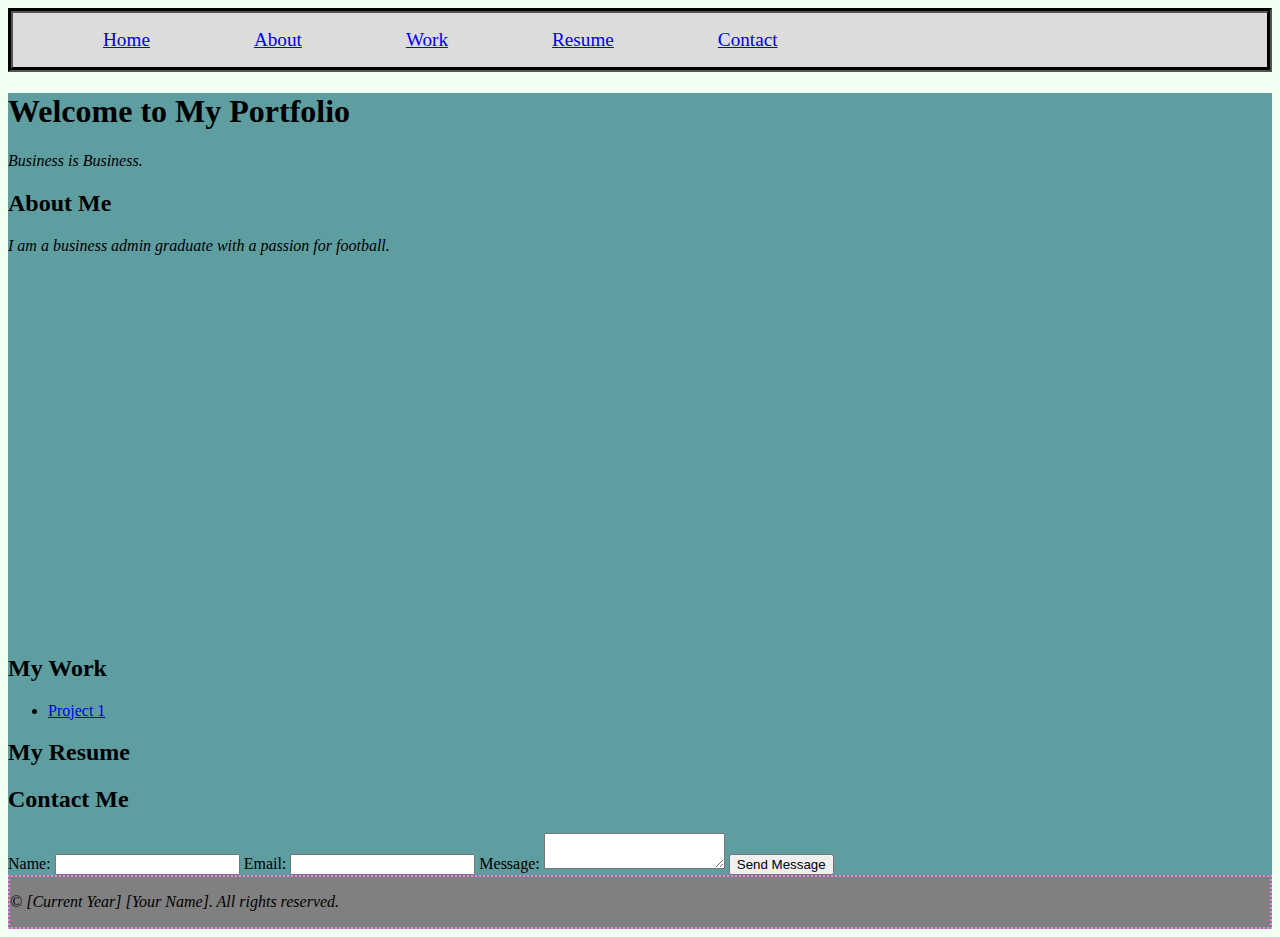
<file: index.html>
<!DOCTYPE html>
<html lang="en">
<head>
    <meta charset="UTF-8">
    <meta name="viewport" content="width=device-width, initial-scale=1.0">
    <title>My Portfolio</title>
    <link rel="stylesheet" href="styles.css">
</head>
<body>
    <header>
        <nav>
          <ul>
            <li class="navbar"><a href="#home">Home</a></li>
            <li class="navbar"><a href="#about">About</a></li>
            <li class="navbar"><a href="#work">Work</a></li>
            <li class="navbar"><a href="#resume">Resume</a></li>
            <li class="navbar"><a href="#contact">Contact</a></li>
          </ul>
        </nav>
      </header>
    
      <main class="main">
        <section id="home">
          <h1>Welcome to My Portfolio</h1>
          <p>Business is Business.</p>
        </section>
    
        <section id="about">
          <h2>About Me</h2>
          <p>I am a business admin graduate  with a passion for football.</p>
          <iframe width="640" height="360" src="https://www.youtube.com/embed/vwtUVwXWy8Y" title="KIDS IN FOOTBALL - FAILS, SKILLS &amp; GOALS #1" frameborder="0" allow="accelerometer; autoplay; clipboard-write; encrypted-media; gyroscope; picture-in-picture; web-share" referrerpolicy="strict-origin-when-cross-origin" allowfullscreen></iframe>
        </section>
    
        <section id="work">
          <h2>My Work</h2>
          <ul>
            <li><a href="main.html">Project 1</a></li>
          </ul>
        </section>
    
        <section id="resume">
          <h2>My Resume</h2>
        </section>
    
        <section id="contact">
          <h2>Contact Me</h2>
          <form>
            <label for="name">Name:</label>
            <input type="text" id="name" name="name" required>
    
            <label for="email">Email:</label>
            <input type="email" id="email" name="email" required>
    
            <label for="message">Message:</label>
            <textarea id="message" name="message" required></textarea>
    
            <button type="submit">Send Message</button>
          </form>
        </section>
      </main>
    
      <footer class="bottom">
        <p>&copy; [Current Year] [Your Name]. All rights reserved.</p>
      </footer>
    
      <script src="script.js"></script> 
</body>
</html>
</file>
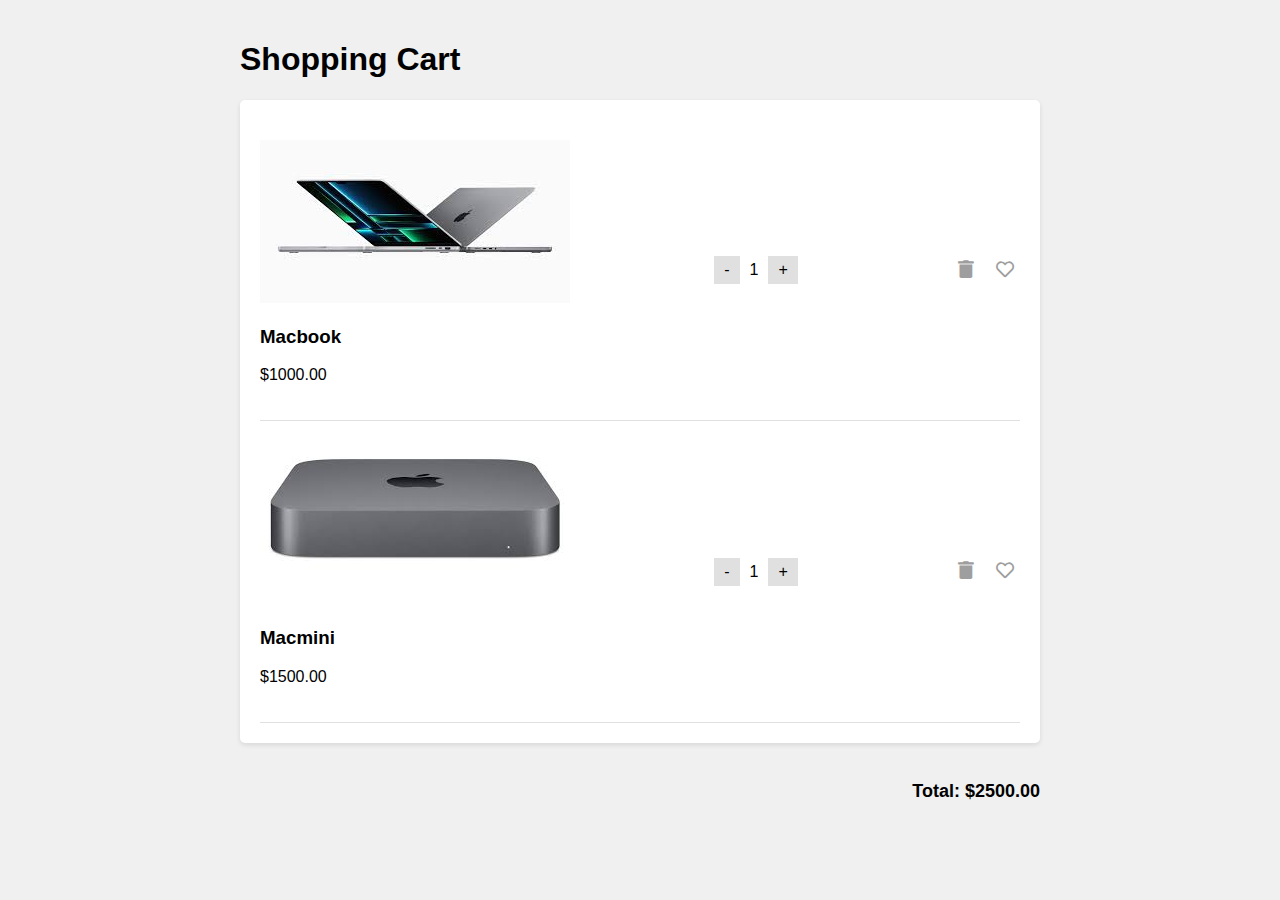
<file: cart.html>
<!DOCTYPE html>
<html lang="en">
<head>
  <meta charset="UTF-8">
  <meta name="viewport" content="width=device-width, initial-scale=1.0">
  <title>Shopping Cart</title>
  <link rel="stylesheet" href="cart.css">
  <link rel="stylesheet" href="https://cdnjs.cloudflare.com/ajax/libs/font-awesome/5.15.3/css/all.min.css">
</head>
<body>
  <div class="container">
    <h1>Shopping Cart</h1>
    <div class="cart-items">
      <div class="cart-item">
        <div class="Mac Book">
          <img src="[data-uri]" alt="Macbook">
          <div class="Laptop">
            <h3>Macbook</h3>
            <p>$1000.00</p>
          </div>
        </div>
        <div class="quantity-controls">
          <button class="btn-minus">-</button>
          <span class="quantity">1</span>
          <button class="btn-plus">+</button>
        </div>
        <div class="actions">
          <button class="btn-delete">
            <i class="fas fa-trash"></i>
          </button>
          <button class="btn-like">
            <i class="far fa-heart"></i>
          </button>
        </div>
      </div>
      <div class="cart-item">
        <div class="Mac Mini">
          <img src="[data-uri]" alt="Mac Mini">
          <div class="operating system">
            <h3>Macmini</h3>
            <p>$1500.00</p>
          </div>
        </div>
        <div class="quantity-controls">
          <button class="btn-minus">-</button>
          <span class="quantity">1</span>
          <button class="btn-plus">+</button>
        </div>
        <div class="actions">
          <button class="btn-delete">
            <i class="fas fa-trash"></i>
          </button>
          <button class="btn-like">
            <i class="far fa-heart"></i>
          </button>
        </div>
      </div>
    </div>
    <div class="total">
      <p>Total: $<span id="total-price">2500.00</span></p>
    </div>
  </div>
  <script src="script.js"></script>
</body>
</html>
</file>
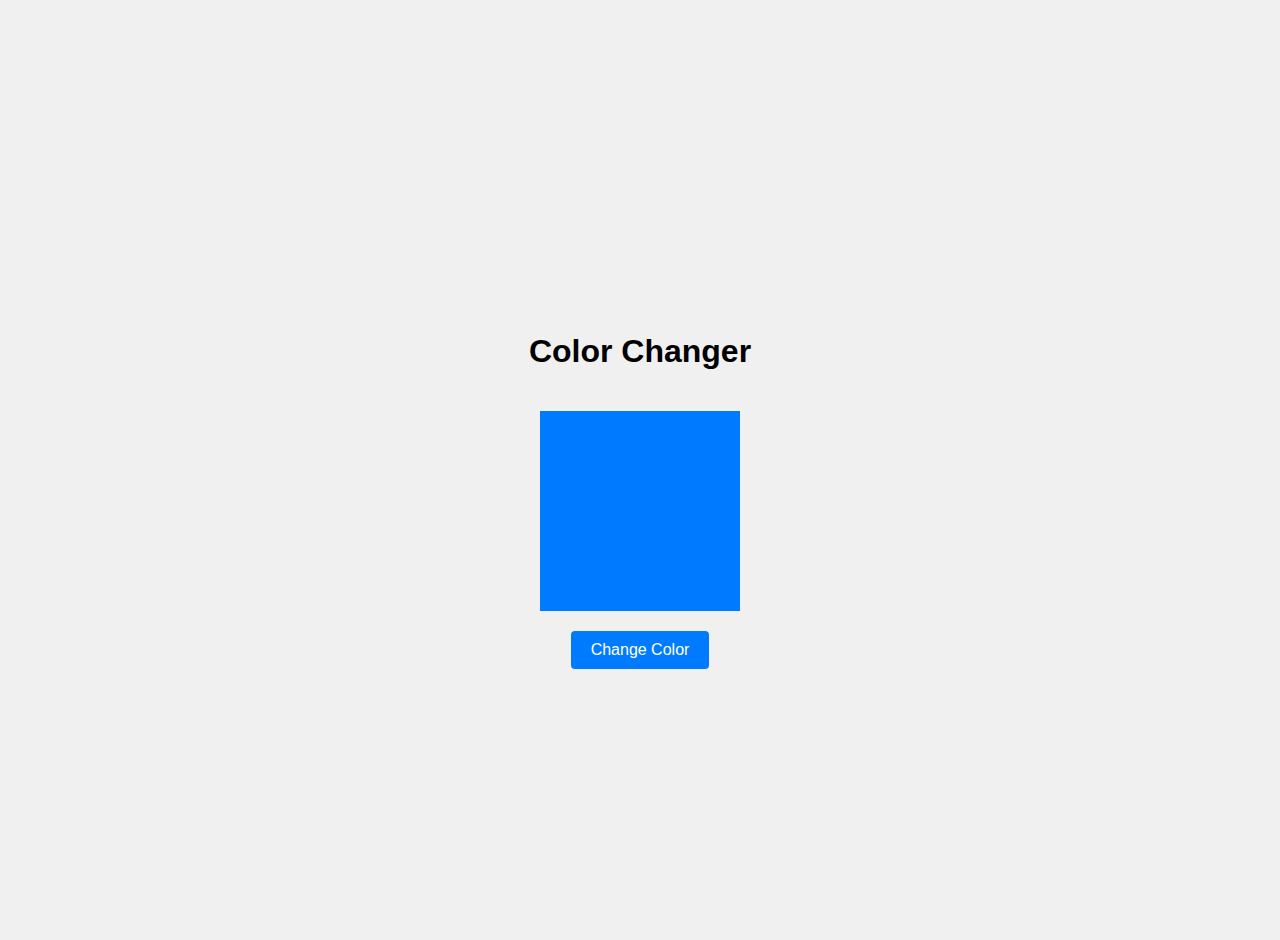
<file: color.html>
<!DOCTYPE html>
<html lang="en">
<head>
  <meta charset="UTF-8">
  <meta name="viewport" content="width=device-width, initial-scale=1.0">
  <title>Color Changer</title>
  <link rel="stylesheet" href="color.css">
</head>
<body>
  <div class="container">
    <h1>Color Changer</h1>
    <div id="color-box"></div>
    <button id="change-color-btn">Change Color</button>
  </div>

  <script src="color.js"></script>
</body>
</html>
</file>
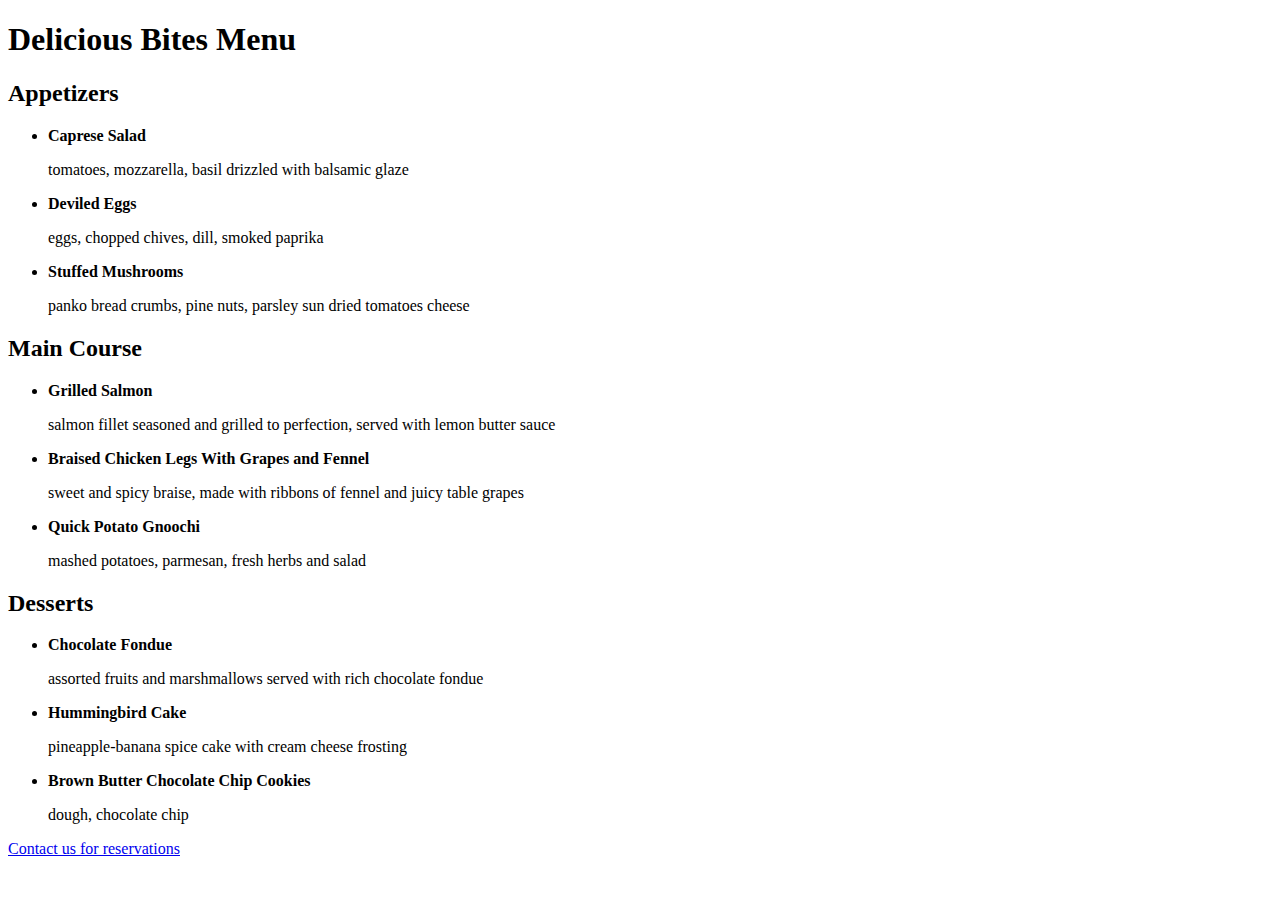
<file: main.html>
<!DOCTYPE html>
<html lang="en">
<head>
    <meta charset="UTF-8">
    <meta name="viewport" content="width=device-width, initial-scale=1.0">
    <title>Delicious Bites Menu</title>
</head>
<body>
    <h1>Delicious Bites Menu</h1>
    <h2>Appetizers</h2>
    <ul>
        <li>
            <strong>Caprese Salad</strong>
            <p>tomatoes, mozzarella, basil drizzled with balsamic glaze</p>
        </li>
        <li>
            <strong>Deviled Eggs</strong>
            <p>eggs, chopped chives, dill, smoked paprika</p>
        </li>
        <li>
            <strong>Stuffed Mushrooms</strong>
            <p>panko bread crumbs, pine nuts, parsley sun dried tomatoes cheese</p>
        </li>
    </ul>
    <h2>Main Course</h2>
    <ul>
        <li>
            <strong>Grilled Salmon</strong>
            <p>salmon fillet seasoned and grilled to perfection, served with lemon butter sauce</p>
        </li>
        <li>
            <strong>Braised Chicken Legs With Grapes and Fennel</strong>
            <p>sweet and spicy braise, made with ribbons of fennel and juicy table grapes </p>
        </li>
        <li>
            <strong>Quick Potato Gnoochi</strong>
            <p>mashed potatoes, parmesan, fresh herbs and salad</p>
        </li>
    </ul>
    <h2>Desserts</h2>
    <ul>
        <li>
            <strong>Chocolate Fondue</strong>
            <p>assorted fruits and marshmallows served with rich chocolate fondue</p>
        </li>
        <li>
            <strong>Hummingbird Cake</strong>
            <p>pineapple-banana spice cake with cream cheese frosting </p>
        </li>
        <li>
            <strong>Brown Butter Chocolate Chip Cookies</strong>
            <p>dough, chocolate chip</p>
        </li>
    </ul>
    <p><a href="contact.html">Contact us for reservations</a></p>
</body>
</html>
</file>
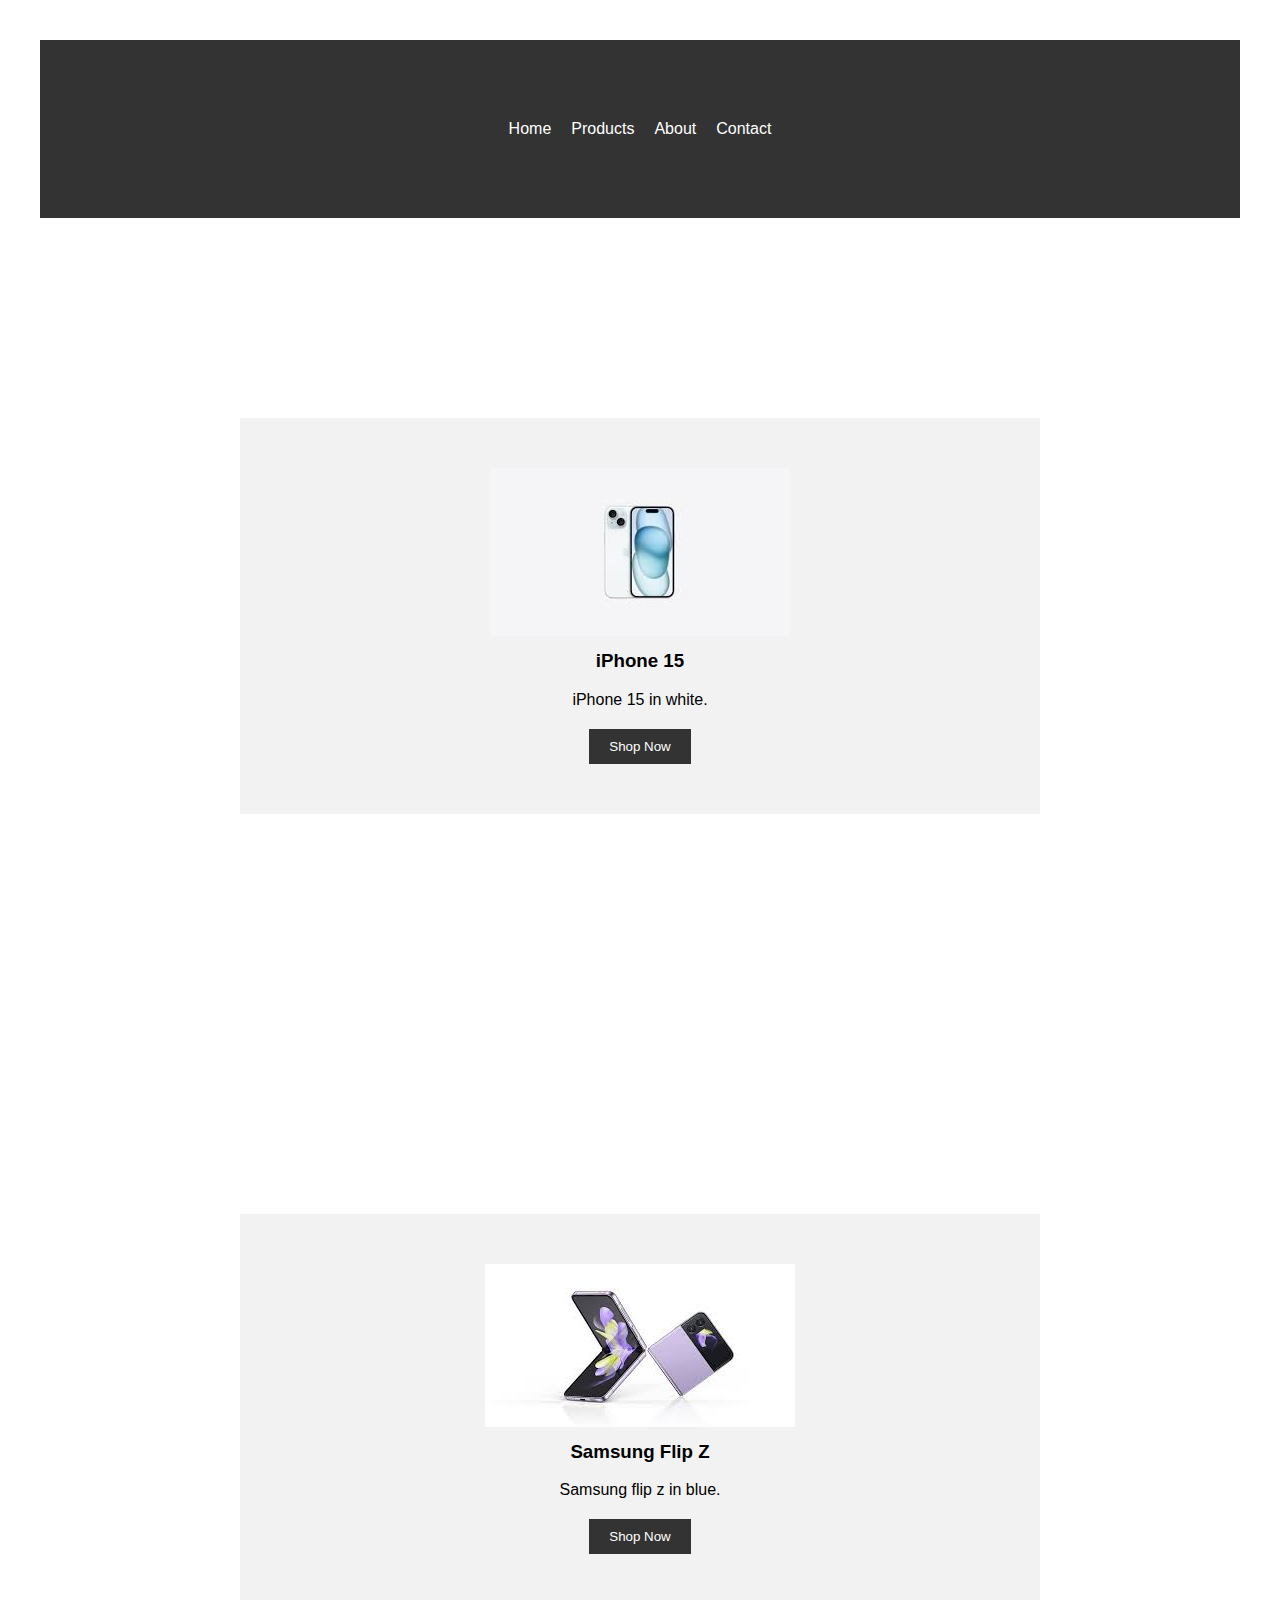
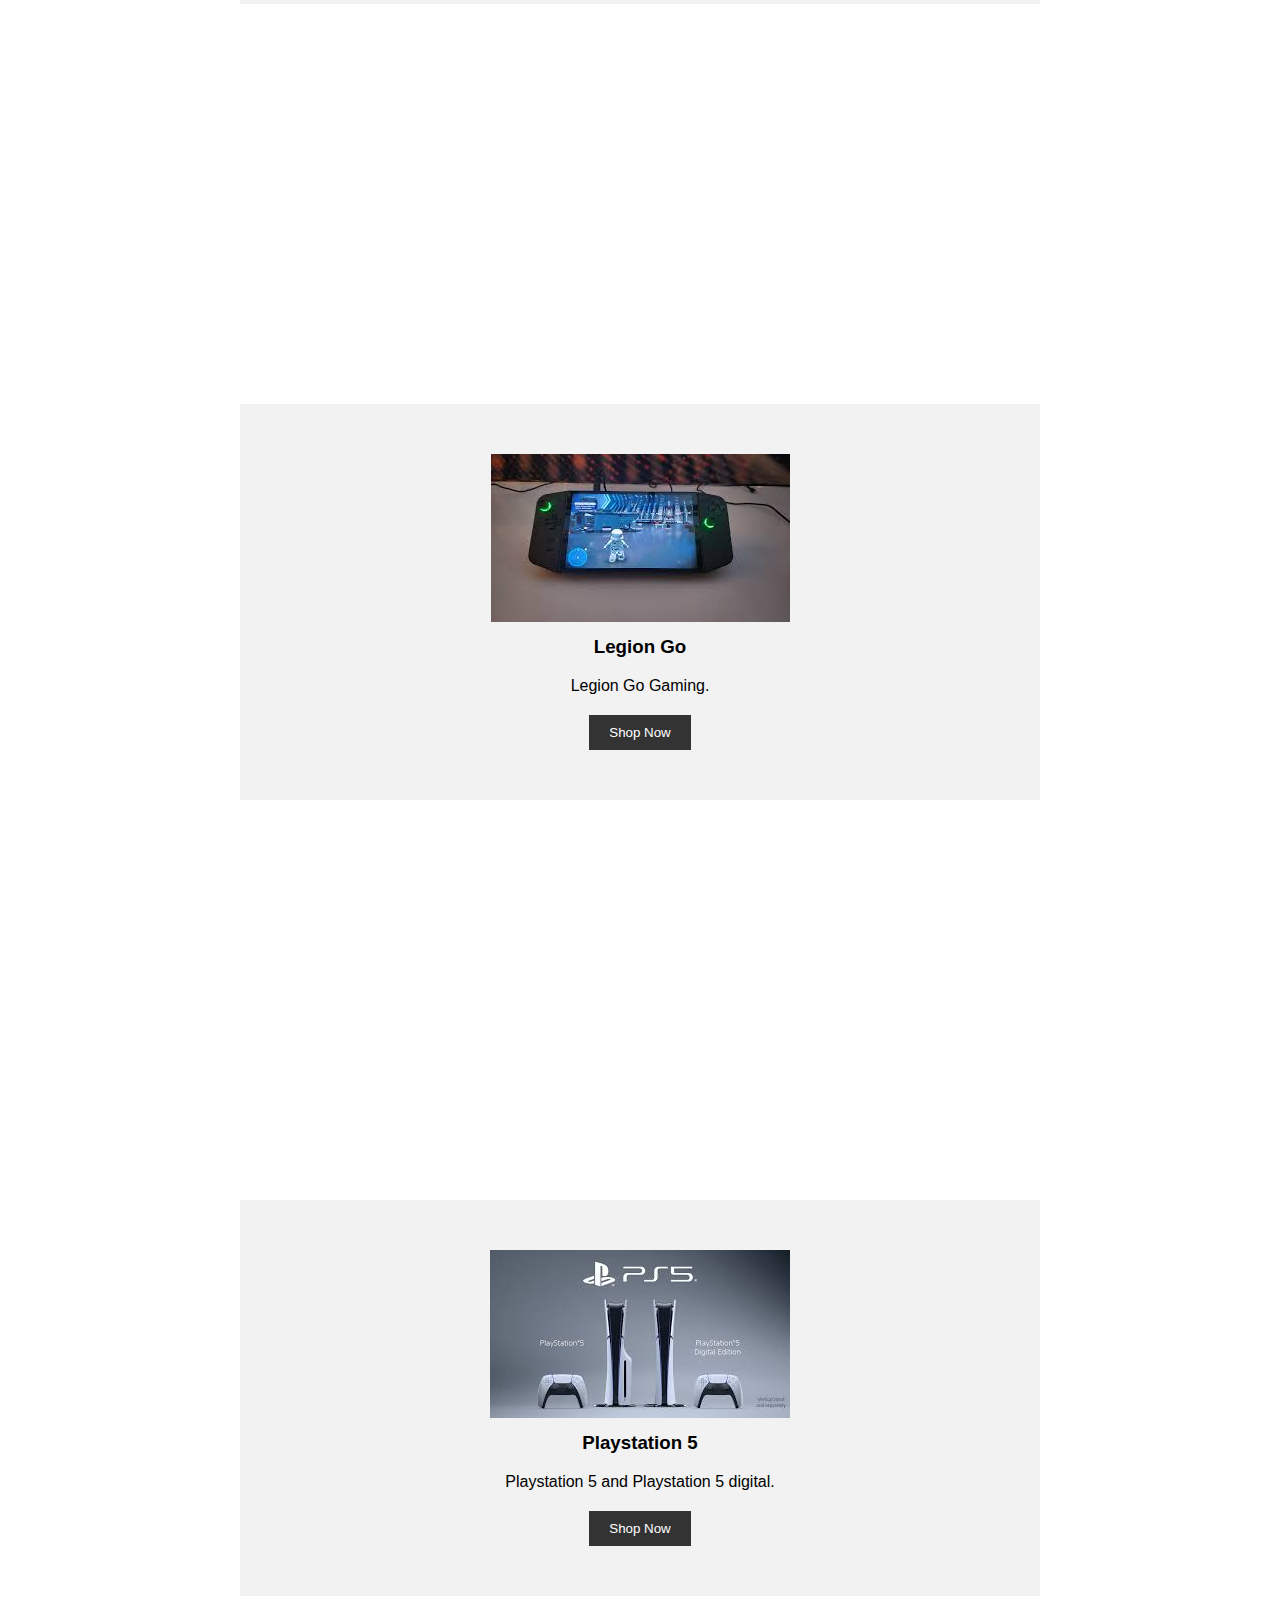
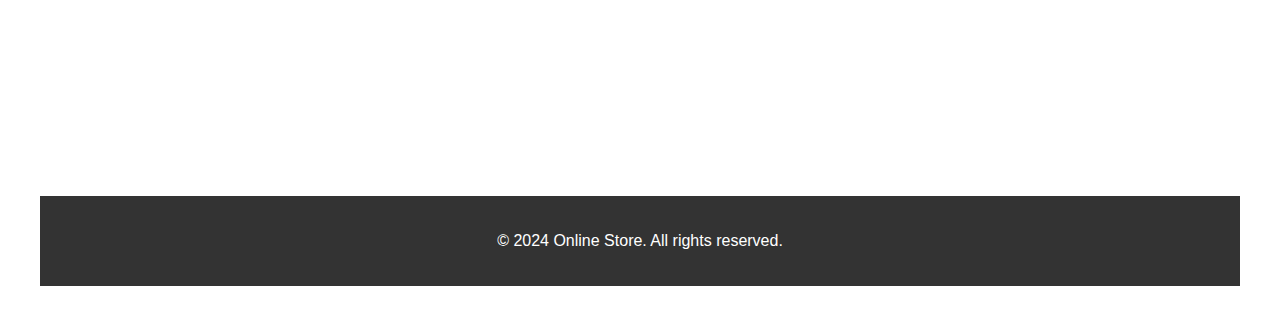
<file: store.html>
<!DOCTYPE html>
<html lang="en">
<head>
  <meta charset="UTF-8">
  <meta name="viewport" content="width=device-width, initial-scale=1.0">
  <title>Online Store Landing Page</title>
  <style>
    /* CSS Styles */
    body {
      font-family: Arial, sans-serif;
      margin: 10px;
      padding: 30px;
    }

    header {
      background-color: #333;
      color: #fff;
      padding: 20px;
    }

    nav ul {
      list-style-type: none;
      display: flex;
      justify-content: center;
      margin: 10px;
      padding: 40px;
    }

    nav ul li {
      margin: 10px 10px;
    }

    nav ul li a {
      color: #fff;
      text-decoration: none;
    }

    .product-section {
      padding: 200px;
      display: grid;
      grid-template-columns: repeat(auto-fit, minmax(250px, 1fr));
      grid-gap: 400px;
    }

    .product-card {
      background-color: #f2f2f2;
      padding: 50px;
      text-align: center;
    }

    .product-card img {
      max-width: 100%;
      height: auto;
    }

    .product-card h3 {
      margin-top: 10px;
    }

    .product-card p {
      margin-bottom: 20px;
    }

    .product-card button {
      background-color: #333;
      color: #fff;
      border: none;
      padding: 10px 20px;
      text-decoration: none;
      cursor: pointer;
    }

    footer {
      background-color: #333;
      color: #fff;
      padding: 20px;
      text-align: center;
    }

    /* Responsive Styles */
    @media (max-width: 768px) {
      .product-section {
        grid-template-columns: repeat(auto-fit, minmax(200px, 1fr));
      }
    }
  </style>
</head>
<body>
  <header>
    <nav>
      <ul>
        <li><a href="#">Home</a></li>
        <li><a href="#">Products</a></li>
        <li><a href="#">About</a></li>
        <li><a href="#">Contact</a></li>
      </ul>
    </nav>
  </header>

  <section class="product-section">
    <div class="product-card">
      <img src="[data-uri]" alt="iphone 15">
      <h3>iPhone 15</h3>
      <p>iPhone 15 in white.</p>
      <button>Shop Now</button>
    </div>
    <div class="product-card">
      <img src="[data-uri]" alt="Samsung flip z">
      <h3>Samsung Flip Z</h3>
      <p>Samsung flip z in blue.</p>
      <button>Shop Now</button>
    </div>
    <div class="product-card">
      <img src="[data-uri]" alt="Legion go">
      <h3>Legion Go</h3>
      <p>Legion Go Gaming.</p>
      <button>Shop Now</button>
    </div>
    <div class="product-card">
      <img src="[data-uri]" alt="Playstation 5">
      <h3>Playstation 5</h3>
      <p>Playstation 5 and Playstation 5 digital.</p>
      <button>Shop Now</button>
    </div>
  </section>

  <footer>
    <p>&copy; 2024 Online Store. All rights reserved.</p>
  </footer>
</body>
</html>
</file>
<file: styles.css>
p{
    font-style: italic;
}

.navbar{
    display: inline;
    font-size: larger;
    padding-left: 50px;
    padding-right: 50px;
    padding-bottom: 50px;
    padding-top: 50px;
}

header{
    background-color: gainsboro;
    border: 5px groove black;
}
.main{
    background-color: cadetblue;
}
.bottom{
    background-color: gray;
    border: 2px dotted violet ;
}
body{
    background-color: honeydew;
}
</file>
<file: cart.css>
body {
    font-family: Arial, sans-serif;
    margin: 0;
    padding: 0;
    background-color: #f0f0f0;
  }
  
  .container {
    max-width: 800px;
    margin: 0 auto;
    padding: 20px;
  }
  
  .cart-items {
    background-color: white;
    border-radius: 5px;
    box-shadow: 0 2px 5px rgba(0, 0, 0, 0.1);
    padding: 20px;
  }
  
  .cart-item {
    display: flex;
    align-items: center;
    justify-content: space-between;
    padding: 20px 0;
    border-bottom: 1px solid #e0e0e0;
  }
  
  .item-details {
    display: flex;
    align-items: center;
  }
  
  .item-details img {
    width: 80px;
    height: 80px;
    object-fit: cover;
    border-radius: 5px;
    margin-right: 20px;
  }
  
  .quantity-controls {
    display: flex;
    align-items: center;
  }
  
  .quantity-controls button {
    background-color: #e0e0e0;
    border: none;
    padding: 5px 10px;
    font-size: 16px;
    cursor: pointer;
  }
  
  .quantity-controls .quantity {
    padding: 0 10px;
  }
  
  .actions {
    display: flex;
    align-items: center;
  }
  
  .actions button {
    background-color: transparent;
    border: none;
    color: #9e9e9e;
    font-size: 18px;
    margin-left: 10px;
    cursor: pointer;
  }
  
  .actions .btn-like.liked {
    color: #ff5722;
  }
  
  .total {
    display: flex;
    justify-content: flex-end;
    font-size: 18px;
    font-weight: bold;
    margin-top: 20px;
  }
</file>
<file: color.css>
body {
    font-family: Arial, sans-serif;
    background-color: #f0f0f0;
    margin: 0;
    padding: 0;
  }
  
  .container {
    display: flex;
    flex-direction: column;
    align-items: center;
    justify-content: center;
    height: 100vh;
    margin-top: 40px;
  }
  
  #color-box {
    width: 200px;
    height: 200px;
    background-color: #007bff;
    margin: 20px 0;
  }
  
  #change-color-btn {
    background-color: #007bff;
    color: #fff;
    border: none;
    padding: 10px 20px;
    font-size: 16px;
    border-radius: 4px;
    cursor: pointer;
  }
  
  #change-color-btn:hover {
    background-color: #0056b3;
  }
</file>
